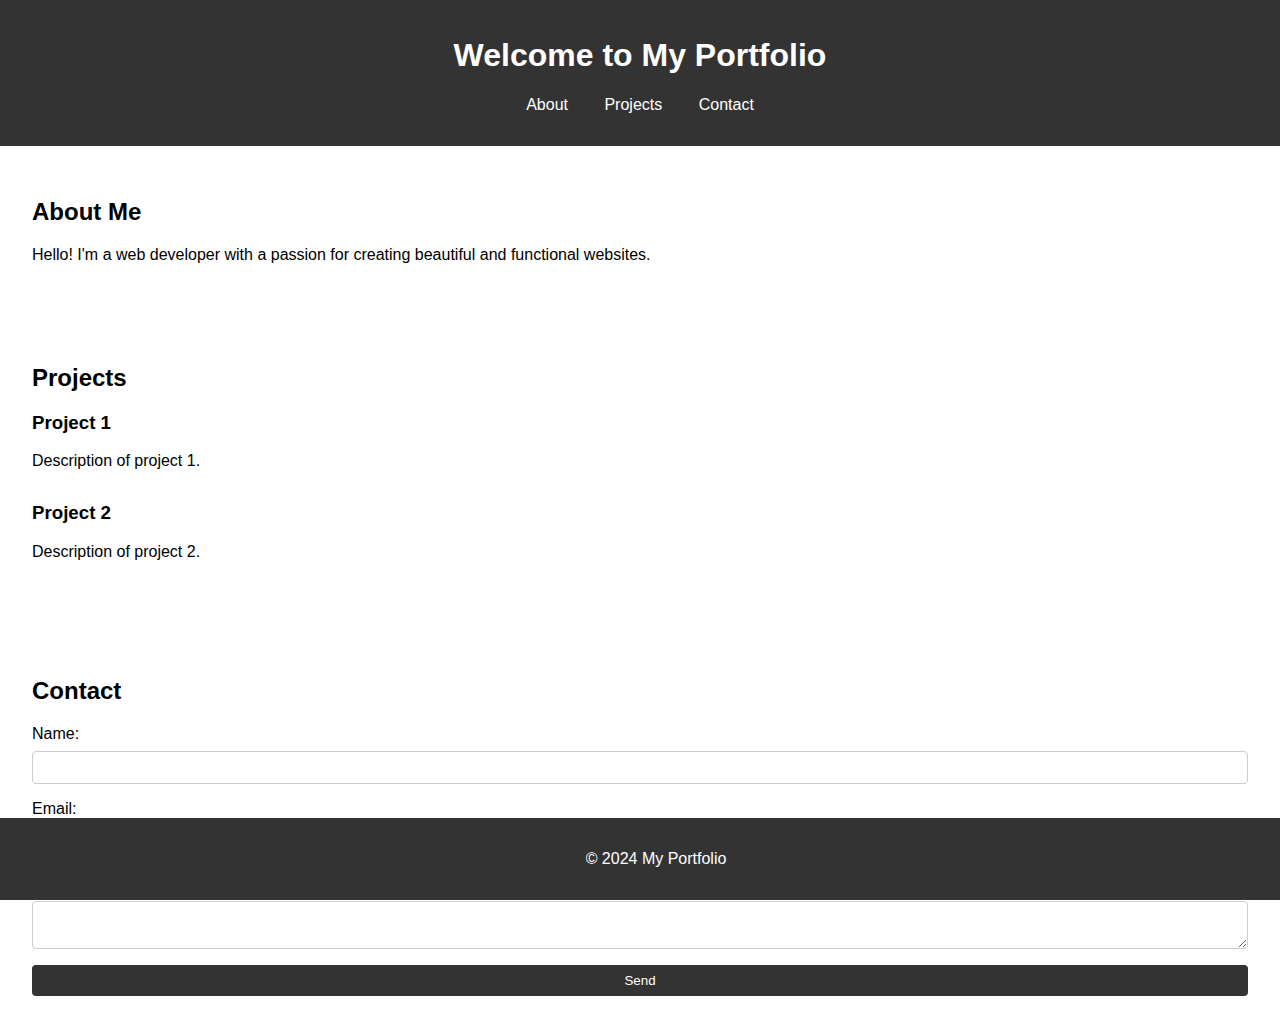
<file: second/index.html>
<!DOCTYPE html>
<html lang="en">
<head>
    <meta charset="UTF-8">
    <meta name="viewport" content="width=device-width, initial-scale=1.0">
    <title>My Portfolio</title>
    <link rel="stylesheet" href="styles.css">
</head>
<body>
    <header>
        <h1>Welcome to My Portfolio</h1>
        <nav>
            <ul>
                <li><a href="#about">About</a></li>
                <li><a href="#projects">Projects</a></li>
                <li><a href="#contact">Contact</a></li>
            </ul>
        </nav>
    </header>
    <section id="about">
        <h2>About Me</h2>
        <p>Hello! I'm a web developer with a passion for creating beautiful and functional websites.</p>
    </section>
    <section id="projects">
        <h2>Projects</h2>
        <div class="project">
            <h3>Project 1</h3>
            <p>Description of project 1.</p>
        </div>
        <div class="project">
            <h3>Project 2</h3>
            <p>Description of project 2.</p>
        </div>
    </section>
    <section id="contact">
        <h2>Contact</h2>
        <form id="contact-form">
            <label for="name">Name:</label>
            <input type="text" id="name" name="name" required>
            <label for="email">Email:</label>
            <input type="email" id="email" name="email" required>
            <label for="message">Message:</label>
            <textarea id="message" name="message" required></textarea>
            <button type="submit">Send</button>
        </form>
    </section>
    <footer>
        <p>&copy; 2024 My Portfolio</p>
    </footer>
    <script src="scripts.js"></script>
</body>
</html>
</file>
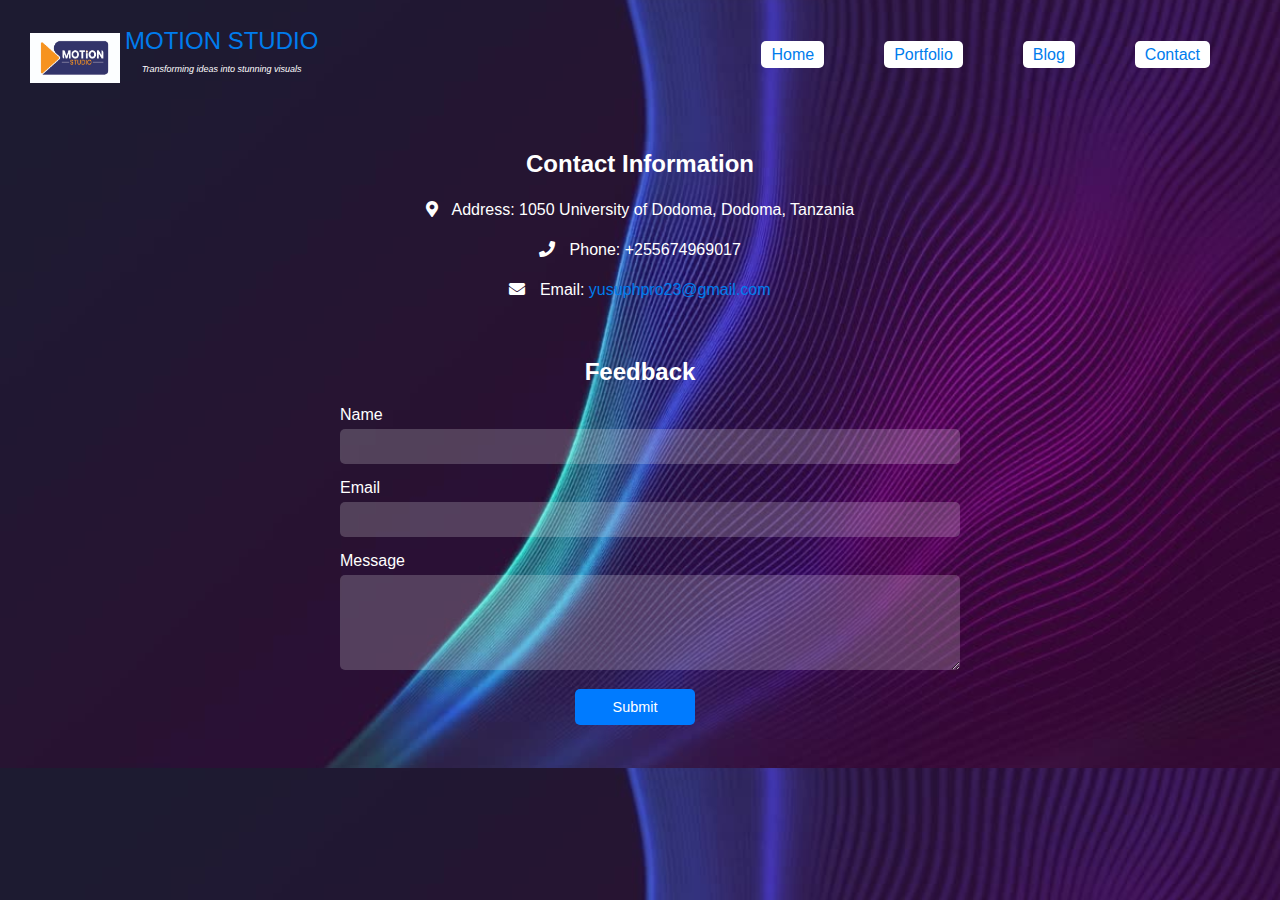
<file: contact.html>
<!DOCTYPE html>
<html lang="en">
<head>
    <meta charset="UTF-8">
    <meta name="viewport" content="width=device-width, initial-scale=1.0">
    <title>Contact Me - Yusuph Graphics</title>
    <link rel="stylesheet" href="styles1.css">
    <link rel="stylesheet" href="https://cdnjs.cloudflare.com/ajax/libs/font-awesome/5.15.4/css/all.min.css">
</head>
<body>
    <header>
        <div class="logo">
            <i class="fa-solid fa-">
            <img src="images/LOGO 2.jpg" alt="" width="90px" height="50px, border-radius: 50%">
            </i>
            <div class="logo-text">MOTION STUDIO <br>
                <p>Transforming ideas into stunning visuals</p></div>
        </div>

        <nav>
            <div class="togglebtn" onclick="toggleMenu()">
                <span></span>
                <span></span>
                <span></span>
            </div>

            <ul class="navlinks" id="navlinks">
                <li><a href="index.html">Home</a></li>
                <li><a href="portfolio.html">Portfolio</a></li>
                <li><a href="#">Blog</a></li>
                <li><a href="contact.html">Contact</a></li>
            </ul>
        </nav>
    </header>
    <div class="container">
        <div class="contact-info">
            <h2>Contact Information</h2>
            <p><i class="fas fa-map-marker-alt"></i> Address: 1050 University of Dodoma, Dodoma, Tanzania</p>
            <p><i class="fas fa-phone"></i> Phone: +255674969017</p>
            <p><i class="fas fa-envelope"></i> Email: <a href="mailto:your-email@example.com">yusuphpro23@gmail.com</a></p>
        </div>

        <div class="feedback-form">
            <h2>Feedback</h2>
            <form action="submit_feedback.php" method="post">
                <div class="input-group">
                    <label for="name">Name</label>
                    <input type="text" id="name" name="name" required>
                </div>

                <div class="input-group">
                    <label for="email">Email</label>
                    <input type="email" id="email" name="email" required>
                </div>

                <div class="input-group">
                    <label for="message">Message</label>
                    <textarea id="message" name="message" rows="5" required></textarea>
                </div>
                <button type="submit" class="btn">Submit</button>
            </form>
        </div>
    </div>


    <script src="script.js"></script>
</body>
</html>
</file>
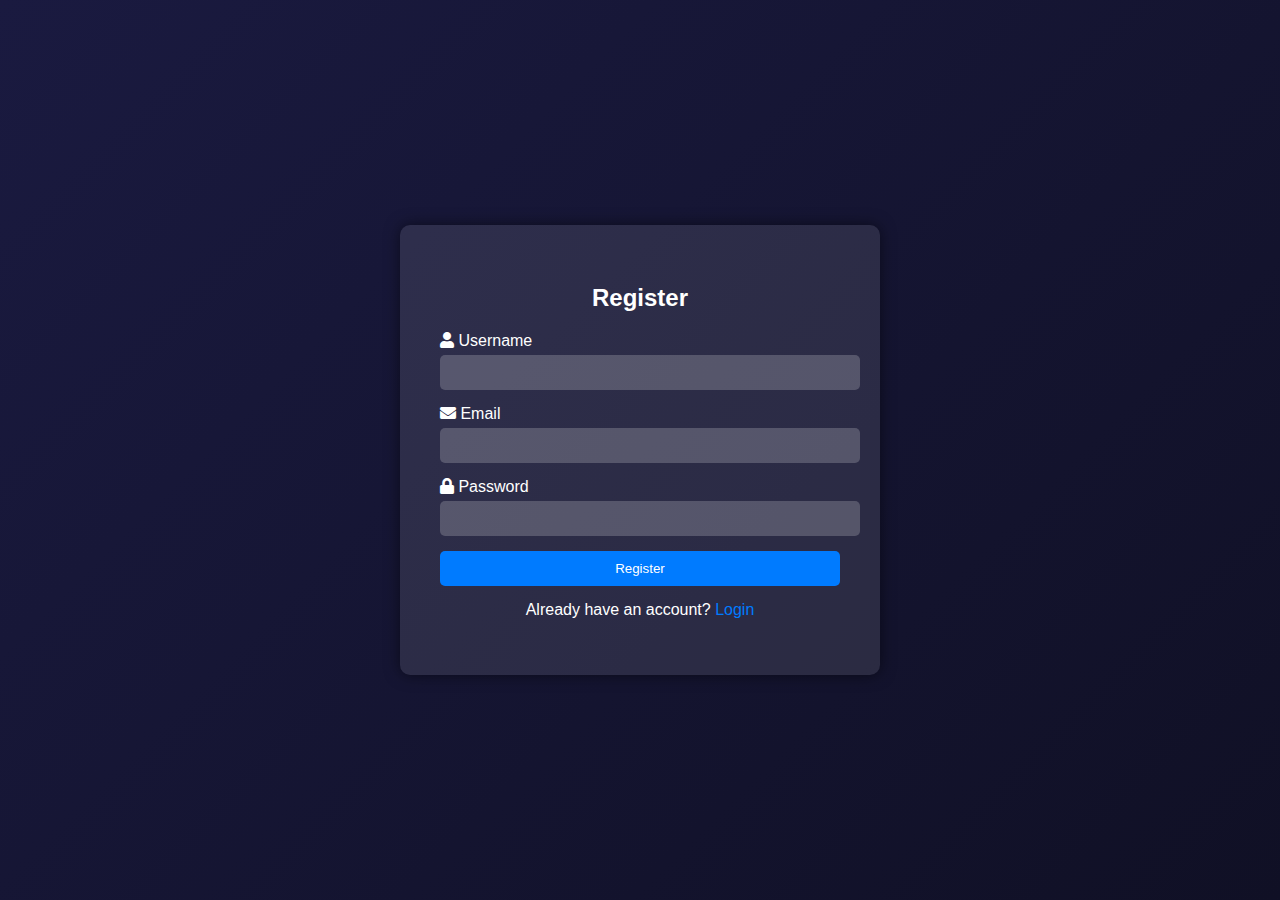
<file: register.html>
<!DOCTYPE html>
<html lang="en">
<head>
    <meta charset="UTF-8">
    <meta name="viewport" content="width=device-width, initial-scale=1.0">
    <title>Register Page</title>
    <link rel="stylesheet" href="register.css">
    <link rel="stylesheet" href="https://cdnjs.cloudflare.com/ajax/libs/font-awesome/5.15.4/css/all.min.css">
</head>
<body>
    <div class="register-container">
        <h2>Register</h2>
        <form id="registerForm">
            <div class="input-group">
                <label for="username"><i class="fas fa-user"></i> Username</label>
                <input type="text" id="username" name="username" required>
            </div>
            <div class="input-group">
                <label for="email"><i class="fas fa-envelope"></i> Email</label>
                <input type="email" id="email" name="email" required>
            </div>
            <div class="input-group">
                <label for="password"><i class="fas fa-lock"></i> Password</label>
                <input type="password" id="password" name="password" required>
            </div>
            <button type="submit">Register</button>
        </form>
        <p class="login-link">Already have an account? <a href="login.html">Login</a></p>
    </div>
    <script src="script.js"></script>
</body>
</html>
</file>
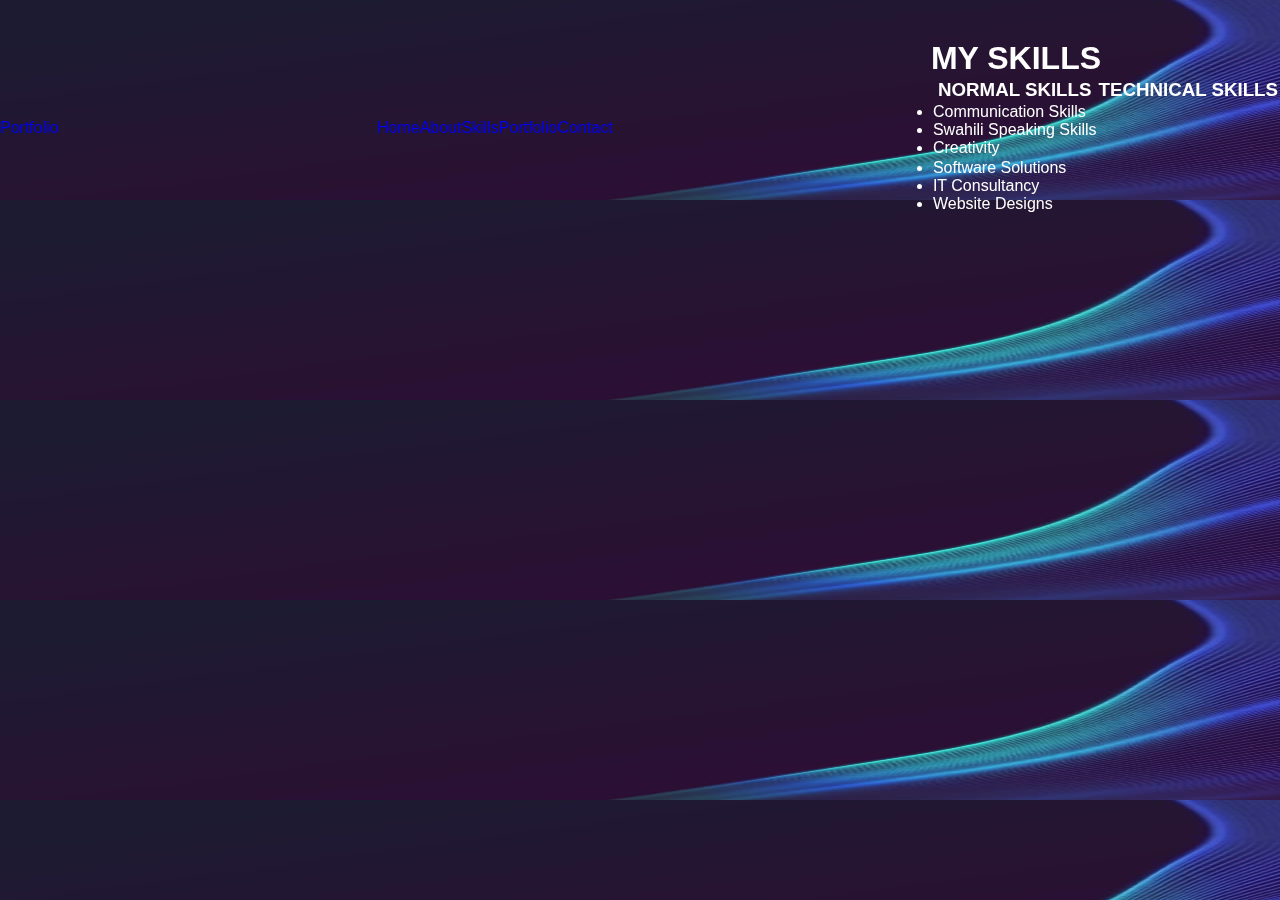
<file: skills.html>
<!DOCTYPE html>
<html lang="en">
<head>
    <meta charset="UTF-8">
    <meta name="viewport" content="width=device-width, initial-scale=1.0">
    <title>portfolio</title>
    <link rel="stylesheet" href="style.css">
    <script href='https://unpkg.com/typed.js@2.0.15/dist/typed.umd.js'></script>
    <link rel="stylesheet" href="https://cdnjs.cloudflare.com/ajax/libs/font-awesome/6.2.1/css/all.min.css">
</head>
<body>
    <header class="header">
        <a href="#" class="logo">Portfolio</a>
        <nav class="navbar">
            <a href="index.html" style="--i:1" class="active">Home</a>
            <a href="#"  style="--i:2">About</a>
            <a href="skills.html"  style="--i:3">Skills</a>
            <a href="#"  style="--i:4">Portfolio</a>
            <a href="#"  style="--i:5">Contact</a>
        </nav>

        <main>
        <div class="main">
            <h1>MY SKILLS</h1>

            <table style="border: 1 solid white;">
                <tr>
                <th><h3>NORMAL SKILLS</h3>
                <th><h3>TECHNICAL SKILLS</h3>
                </th>
            </tr>

            <tr>
                <td>
                    <ul>
                        <li>Communication Skills</li>
                        <li>Swahili Speaking Skills</li>
                        <li>Creativity</li>
                    </ul>
                </td>
            </tr>

            <tr>
                <td>
                    <ul>
                        <li>Software Solutions</li>
                        <li>IT Consultancy</li>
                        <li>Website Designs</li>
                    </ul>
                </td>
            </tr>
            </table>
        </div>
    </main>

        
    </body>
    </html>
</file>
<file: second/styles.css>
body {
    font-family: Arial, sans-serif;
    margin: 0;
    padding: 0;
    box-sizing: border-box;
}

header {
    background-color: #333;
    color: white;
    padding: 1rem;
    text-align: center;
}

nav ul {
    list-style: none;
    padding: 0;
}

nav ul li {
    display: inline;
    margin: 0 1rem;
}

nav ul li a {
    color: white;
    text-decoration: none;
}

section {
    padding: 2rem;
}

.project {
    margin-bottom: 2rem;
}

form {
    display: flex;
    flex-direction: column;
}

form label {
    margin-bottom: 0.5rem;
}

form input, form textarea {
    margin-bottom: 1rem;
    padding: 0.5rem;
    border: 1px solid #ccc;
    border-radius: 4px;
}

form button {
    padding: 0.5rem;
    border: none;
    border-radius: 4px;
    background-color: #333;
    color: white;
    cursor: pointer;
}

form button:hover {
    background-color: #555;
}

footer {
    background-color: #333;
    color: white;
    text-align: center;
    padding: 1rem;
    position: fixed;
    width: 100%;
    bottom: 0;
}
</file>
<file: styles1.css>
body {
 background-image: url(Home.png);
    color: #ffffff;
    font-family: poppins, sans-serif;
    margin: 0;
    padding: 0;
    overflow-y: scroll; /* Ensure the page is scrollable */
}

.portfolio-container {
    padding: 20px;
    text-align: center;
    display: flex;
    flex-wrap: wrap;
    justify-content: space-around;
    gap: 20px;
    color: #ffffff;
}

.portfolio-container h2{
    color: white;
}

.contact-info a{
    color: #007ced;
    text-decoration: none;
    font-weight: 400;

}

.portfolio-item {
    width: 300px;
    height: 300px;
    background-color: #333;
    border-radius: 10px;
    overflow: hidden;
    transition: transform 0.3s ease-in-out;
}


/* for the contact page */


header{
    padding: 40px 0 30px;
    display: flex;
    justify-content: space-between;
    align-items: center;
    flex-wrap: wrap;
}


.logo{
    display: inline-flex;
    justify-content: center;
    align-items: center;
}

.logo i{
    height: 45px;
    width: 45px;
    border-radius: 50%;
    color: white;
    font-weight: 700;
    font-size: 1.5rem;
    padding: 10px;
    margin-right: 5px;
    cursor: pointer
    
}
.logo-text p{
    font-size: 9px;
    color: #ffffff;
    font-weight: 300;
    font-style: italic;
}

.logo .logo-text{
    font-size: 24px;
    font-weight: 500;
    color: #007ced;
    padding-left: 30px;
}
nav.togglebtn{
    width: 35px;
    height: 35px;
    position: absolute;
    top: 45px;
    right: 3%;
    z-index: 5;
    cursor: pointer;
    display: none;
}
nav.togglebtn span{
    display: block;
    background-color: #007ced;
    margin: 5px 0px;
    width: 100%;
    height: 3px;
    transition: 0.3s;
    transition-property: transform, opacity;
}

nav .navlinks{
    list-style-type: none;
    padding: 10px;
}

nav .navlinks li{
    display: inline-block;
}

nav .navlinks li a{
color: #007ced;
margin-right: 2.5rem;
background-color: #ffffff;
padding-left: 10px;
padding-right: 10px;
padding-top: 5px;
padding-bottom: 5px;
border-radius: 5px;
}

nav .navlinks li a:hover{
    color: #ffffff;
    text-decoration: none;
    background-color: #007ced;
}

form button{
    font-family: poppins, sans-serif;
    font-weight: 500;
    font-size: 0.9em;
    background-color: #ffffff;
    color: #007ced;
    padding: 8px 40px;
    border: none;
    border-radius: 5px;
    cursor: pointer;
    transition: 0.3s;
    width: 120px;
}

form button:hover {
    background-color: #007ced;
    color: #ffffff;
}

/* This is for ensuring the real scale of the web for all devices*/
@media(max-width: 930px)
{
    nav .togglebtn{
        display: initial;
    }

    /*for toggle button*/
    .click{
        top: 45px;
    }
    .click span{
        position: absolute;
        margin-top: 12px
    }
    .click span:first-child{
        transform: rotate(-45deg);
    }
    .click span:nth-child(2)
    {
        opacity: 0;
        margin: 0;
    }
    .click span:last-child{
        transform: rotate(45deg);
        top: 0;
    }

    nav .navlinks{
        position: absolute;
        top: 110px;
        right: -100%;
        bottom: 0;
        width: 60%;
        height: 100vh;
        z-index: 3;
        box-shadow: 5px 13px 30px rgba(0, 0green, 0blue, 0.1);
        transition: 0.5s;
        padding: 25px 0;
    }
    .nav .navlinks li{
        display: block;
    }
    .nav .navlinks li a{
        display: block;
        margin-bottom: 15px;
        text-align: center;
    }
    .nav .navlinks.open{
        right: 0;
    }
}



/* for the common formating*/
header {
    padding: 20px;
    text-align: center;
    display: flex;
    justify-content: space-between;
    align-items: center;
}

.logo {
    display: flex;
    align-items: center;
}

.logo i {
    font-size: 2rem;
    margin-right: 10px;
}

.logo-text {
    font-size: 1.5rem;
    font-weight: bold;
}

nav {
    display: flex;
    align-items: center;
}

.togglebtn {
    display: none;
    flex-direction: column;
    cursor: pointer;
}

.togglebtn span {
    height: 3px;
    width: 25px;
    background: #ffffff;
    margin: 4px 0;
}

.navlinks {
    list-style: none;
    display: flex;
    gap: 20px;
}

.navlinks li a {
    color: #ffffff;
    text-decoration: none;
    font-size: 1rem;
}

.navlinks li a:hover {
    text-decoration: underline;
}

.container {
    display: flex;
    flex-direction: column;
    justify-content: center;
    align-items: center;
    padding: 20px;
    text-align: center;
}

.hero-pic img {
    max-width: 100%;
    border-radius: 10px;
}

.hero-text {
    max-width: 600px;
    margin-top: 20px;
}

.hero-text h5 {
    font-size: 1.2rem;
    margin: 0;
}

.hero-text h1 {
    font-size: 2.5rem;
    margin: 10px 0;
}

.hero-text p {
    font-size: 1rem;
    line-height: 1.5;
}

.btn-group {
    margin-top: 20px;
}

.btn {
    display: inline-block;
    padding: 10px 20px;
    margin-right: 10px;
    background-color: #007BFF;
    color: #ffffff;
    text-decoration: none;
    border-radius: 5px;
    transition: background-color 0.3s ease, transform 0.3s ease;
}

.btn:hover {
    background-color: #0056b3;
    transform: scale(1.05);
}

.btn.active {
    background-color: #28a745;
}

.btn.active:hover {
    background-color: #218838;
}

.social {
    margin-top: 20px;
}

.social a {
    color: #ffffff;
    margin: 0 10px;
    font-size: 1.5rem;
    text-decoration: none;
}

.social a:hover {
    color: #007BFF;
}

.contact-info {
    margin-bottom: 20px;
}

.contact-info p {
    font-size: 1rem;
    line-height: 1.5;
}

.contact-info i {
    margin-right: 10px;
}

.feedback-form {
    max-width: 600px;
    width: 100%;
}

.input-group {
    margin-bottom: 15px;
    text-align: left;
}

.input-group label {
    display: block;
    margin-bottom: 5px;
    color: #ffffff;
}

.input-group input,
.input-group textarea {
    width: 100%;
    padding: 10px;
    border: none;
    border-radius: 5px;
    background-color: rgba(255, 255, 255, 0.2);
    color: #ffffff;
    transition: background-color 0.3s ease, box-shadow 0.3s ease;
}

.input-group input:focus,
.input-group textarea:focus {
    background-color: rgba(255, 255, 255, 0.3);
    outline: none;
    box-shadow: 0 0 10px #007ced;
}

@media (max-width: 768px) {
    .navlinks {
        display: none;
        flex-direction: column;
        gap: 10px;
        background-color: #1a1a40;
        position: absolute;
        top: 60px;
        right: 20px;
        padding: 10px;
        border-radius: 5px;
    }

    .navlinks.show {
        display: flex;
    }

    .togglebtn {
        display: flex;
    }

    .container {
        padding: 10px;
    }

    .hero-text {
        margin-top: 10px;
    }

    .btn-group {
        flex-direction: column;
    }

    .btn {
        margin: 10px 0;
    }
}
</file>
<file: register.css>
body {
    display: flex;
    justify-content: center;
    align-items: center;
    height: 100vh;
    background: linear-gradient(135deg, #1a1a40, #101025);
    margin: 0;
    font-family: Arial, sans-serif;
}

.register-container {
    background-color: rgba(255, 255, 255, 0.1);
    padding: 40px;
    border-radius: 10px;
    box-shadow: 0 0 15px rgba(0, 0, 0, 0.5);
    text-align: center;
    animation: fadeIn 1s ease-in-out;
    width: 400px; /* Expanded width */
}

.register-container h2 {
    margin-bottom: 20px;
    color: #ffffff;
}

.input-group {
    margin-bottom: 15px;
    text-align: left;
}

.input-group label {
    display: block;
    margin-bottom: 5px;
    color: #ffffff;
}

.input-group input {
    width: 100%;
    padding: 10px;
    border: none;
    border-radius: 5px;
    background-color: rgba(255, 255, 255, 0.2);
    color: #ffffff;
    transition: background-color 0.3s ease, box-shadow 0.3s ease;
}

.input-group input:focus {
    background-color: rgba(255, 255, 255, 0.3);
    outline: none;
    box-shadow: 0 0 10px rgba(0, 123, 255, 0.5);
}

button {
    width: 100%;
    padding: 10px;
    background-color: #007BFF;
    color: #ffffff;
    border: none;
    border-radius: 5px;
    cursor: pointer;
    display: block;
    margin: 0 auto; /* Center the button */
    transition: background-color 0.3s ease, transform 0.3s ease;
}

button:hover {
    background-color: #0056b3;
    transform: scale(1.05);
}

.login-link {
    margin-top: 15px;
    color: #ffffff; /* Set paragraph color to white */
}

.login-link a {
    color: #007BFF;
    text-decoration: none;
    transition: color 0.3s ease;
}

.login-link a:hover {
    color: #0056b3; /* Hover effect for the link */
}

@keyframes fadeIn {
    from {
        opacity: 0;
        transform: translateY(-20px);
    }
    to {
        opacity: 1;
        transform: translateY(0);
    }
}
</file>
<file: style.css>
.social {
    margin-top: 10px;
}

.social a {
    color: #ffffff;
    margin: 5px;
    font-size: 1.5rem;
    text-decoration: none;
}

.social a:hover {
    color: #007BFF;
}


*{
    box-sizing: border-box;
    padding: 0;
    margin: 0;
    font-family: poppins, sans-serif;
    text-decoration: none;
}

@keyframes backgroundAnimation {
    0% { background-position: 0% 50%; }
    50% { background-position: 100% 50%; }
    100% { background-position: 0% 50%; }
}

body {
    background-image: url(Home.png);
    color: #ffffff;
    font-family: poppins, sans-serif;
    margin: 0;
    padding: 0;
    background-size: 200% 200%;
    animation: backgroundAnimation 15s ease infinite;
    overflow-y: scroll; /* Ensure the page is scrollable */
    padding-top: 100px; /* Adjust this value as needed */
}

.hero-header{
    width: 100%;
    height: 100%;
    min-height: 100vh;
}



header {
    position: fixed;
    width: 100%;
    top: 0;
    left: 0;
    z-index: 1000;
    padding: 40px 0 30px;
    display: flex;
    justify-content: space-between;
    align-items: center;
    flex-wrap: wrap;
}

.logo{
    display: inline-flex;
    justify-content: center;
    align-items: center;
}
.logo i{
    height: 45px;
    width: 45px;
    border-radius: 50%;
    color: white;
    font-weight: 700;
    font-size: 1.5rem;
    padding-left: 20px;
    cursor: pointer
    
}


.logo .logo-text{
    font-size: 24px;
    font-weight: 500;
    color: #007ced;
    margin-left: 50px;
    padding-left: 10px;

}

.logo-text p{
    font-size: 9px;
    color: #ffffff;
    font-weight: 300;
    font-style: italic;
}

nav.togglebtn{
    width: 35px;
    height: 35px;
    position: absolute;
    top: 45px;
    right: 3%;
    z-index: 5;
    cursor: pointer;
    display: none;
}

nav.togglebtn span{
    display: block;
    background-color: #007ced;
    margin: 5px 0px;
    width: 100%;
    height: 3px;
    transition: 0.3s;
    transition-property: transform, opacity;
}

nav .navlinks{
    list-style-type: none;
    padding: 10px;
}

nav .navlinks li{
    display: inline-block;
}

nav .navlinks li a{
    color: #007ced;
    margin-right: 2.5rem;
    background-color: #ffffff;
    padding-left: 10px;
    padding-right: 10px;
    padding-top: 5px;
    padding-bottom: 5px;
    border-radius: 5px;
    }
    
    nav .navlinks li a:hover{
        color: #ffffff;
        padding: 6px;
        border-radius: 10%;
        transform: scale(1.2);
        text-decoration: none;
        background-color: #007ced;
        padding-left: 10px;
        padding-right: 10px;
        
    }



.container{
    display: flex;
   justify-content: space-around;
   align-items: center;
    padding-top: 4rem;
}
.container .hero-pic{
    width: 300px;
    height: 300px;
    border-radius: 50%;
    overflow: hidden;
    border: 15px solid #6f82aa;
    box-shadow: 5px 7px 25px rgba(0, 0, 0, 0.5);
}

.hero-pic img{
    width: 100%;
    height: 100%;
    transition: 0.5s;
}

.hero-pic img:hover{
    transform: scale(1.3);
}

.hero-text{
    max-width: 500px;
    display: flex;
    flex-direction: column;
}

.hero-text a:hover{
    color: #fff;
}

.hero-text h5{
    color: whitesmoke;
    font-size: 14px;
}

.hero-text h5 span{
    color: #007ced;
    font-size: 16px;
}

.hero-text h1{
    color: #007ced;
    font-size: 3rem;
}

.hero-text p{
    color: white;
   text-align: justify;

}

.btn-group{
    margin: 45px 0;
}

.btn-group .btn{
    border-color: wheat;
    color: #007ced;
    background-color: #ffffff;
    padding: 12px 25px;
    margin: 5px 0;
    border-radius: 30px;
    border: 2p solid rgb(4, 138, 216);
    margin-right: 7px;
    box-shadow: 0 10px 10px -8px rgb(0, 0, 0 / 78%);
}

.btn-group .btn:hover{
    background-color: #007ced;
    color: #ffffff;
    border-color: #007ced;
}

.btn .active{
border-color: #007ced;
}

.hero-text .social i{
    color: white;
    font-size: 18px;
    transition: 0.5s;
    font-size: 1em ;
}

.hero-text .social i:hover{
    color: #007ced;
    transform: rotate(360deg);

}

/* This is for ensuring the real scale of the web for all devices*/
@media(max-width: 930px)
{
    nav .togglebtn{
        display: initial;
    }

    /*for toggle button*/
    .click{
        top: 45px;
    }
    .click span{
        position: absolute;
        margin-top: 12px
    }
    .click span:first-child{
        transform: rotate(-45deg);
    }
    .click span:nth-child(2)
    {
        opacity: 0;
        margin: 0;
    }
    .click span:last-child{
        transform: rotate(45deg);
        top: 0;
    }
    nav .navlinks{
        position: absolute;
        top: 110px;
        right: -100%;
        bottom: 0;
        width: 60%;
        height: 100vh;
        z-index: 3;
        box-shadow: 5px 13px 30px rgba(0, 0green, 0blue, 0.1);
        transition: 0.5s;
        padding: 25px 0;
    }
    .nav .navlinks li{
        display: block;
    }
    .nav .navlinks li a{
        display: block;
        margin-bottom: 15px;
        text-align: center;
    }
    .nav .navlinks.open{
        right: 0;
    }
}

@media(max-width:768px)
{
.container{
    flex-direction: column;
    padding-top: 2rem
}
.hero-text{
    padding: 40px 0px;

}
}

footer {
    background-color: #007ced;
    color: #fff;
    text-align: center;
    padding: 0.7rem 0; /* Adjust this value as needed */
    margin-top: 0; /* Ensure no extra space above the footer */
    position: relative;
    bottom: 0;
    width: 100%;
}


/*THIRD CODE INTERSECTION PORTFOLIO PAGE*/

.logo {
    display: flex;
    align-items: center;
}

.logo i {
    font-size: 2rem;
    margin-right: 10px;
}

.logo-text {
    font-size: 1.5rem;
    font-weight: bold;
}

nav {
    display: flex;
    align-items: center;
}

.togglebtn {
    display: none;
    cursor: pointer;
}

.togglebtn span {
    display: block;
    width: 25px;
    height: 3px;
    margin: 5px auto;
    background-color: #ffffff;
}

.navlinks {
    list-style: none;
    display: flex;
}

.navlinks li {
    margin: 0 15px;
}

.navlinks a {
    text-decoration: none;
    color: #333;
}

.navlinks li a {
    color: #ffffff;
    text-decoration: none;
    font-size: 1rem;
}

.navlinks li a:hover {
    text-decoration: underline;
}

.portfolio-container {
    padding: 20px;
    text-align: center;
}

.projects-grid {
    display: grid;
    grid-template-columns: repeat(auto-fill, minmax(250px, 1fr));
    gap: 20px;
    background-color: #007ced; /* Set background color */
}

.project {
    background-color: #1a1a40;
    padding: 20px;
    border-radius: 10px;
    text-align: left;
}

.project h3 {
    margin: 0 0 10px 0;
}

.project img {
    width: 100%;
    max-width: 100%;
    height: auto;
    border-radius: 10px;
    margin-bottom: 10px;
}

@media (max-width: 768px) {
    .navlinks {
        display: none;
        flex-direction: column;
        gap: 10px;
        background-color: #1a1a40;
        position: absolute;
        top: 60px;
        right: 20px;
        padding: 10px;
        border-radius: 5px;
    }

    .navlinks.show {
        display: flex;
    }

    .togglebtn {
        display: flex;
    }

    .togglebtn {
        display: block;
    }

    .navlinks {
        display: none;
        flex-direction: column;
    }

    .navlinks.active {
        display: flex;
    }
}


@keyframes zoom {
    from {transform: scale(0)} 
    to {transform: scale(1)}
}
</file>
